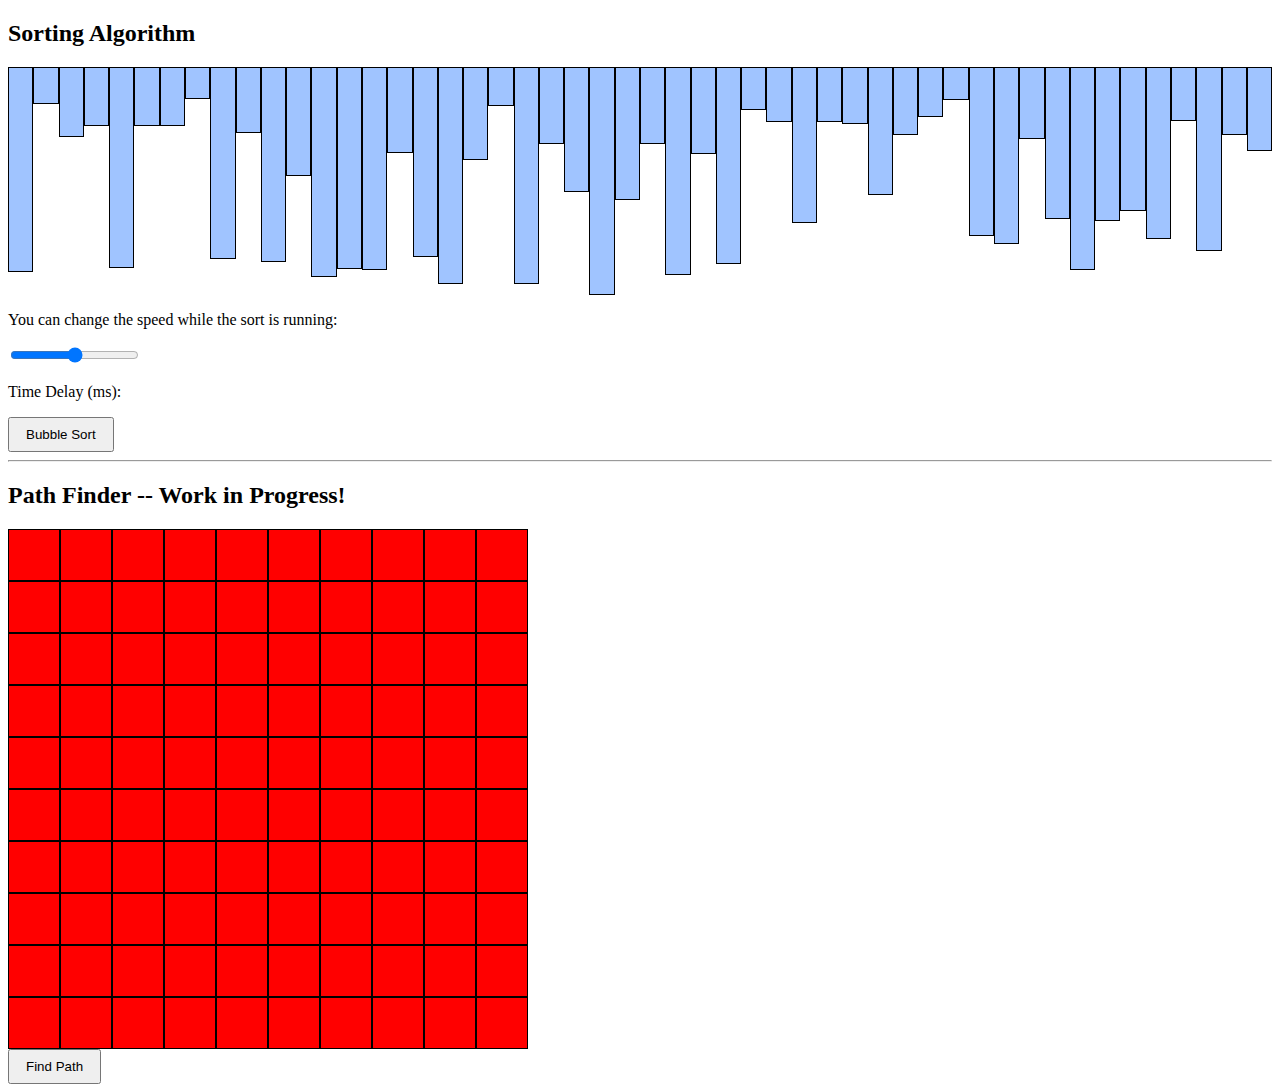
<file: visualizer/index.html>
<!DOCTYPE html>
<html lang="en">
  <head>
    <meta charset="UTF-8" />
    <meta http-equiv="X-UA-Compatible" content="IE=edge" />
    <meta name="viewport" content="width=device-width, initial-scale=1.0" />
    <title>Document</title>
    <link rel="stylesheet" href="style.css" />
  </head>
  <body>
    <h2>Sorting Algorithm</h2>
    <div id="board"></div>

    <p>You can change the speed while the sort is running:</p>
    <input type="range" id="slider" value="50" />
    <p id="speed">Time Delay (ms):</p>
    <button onclick="buttonClick()">Bubble Sort</button>
    <hr />

    <h2>Path Finder -- Work in Progress!</h2>
    <div id="squareBoard"></div>
    <button onclick="findPath()">Find Path</button>

    <script src="script.js"></script>
  </body>
</html>
</file>
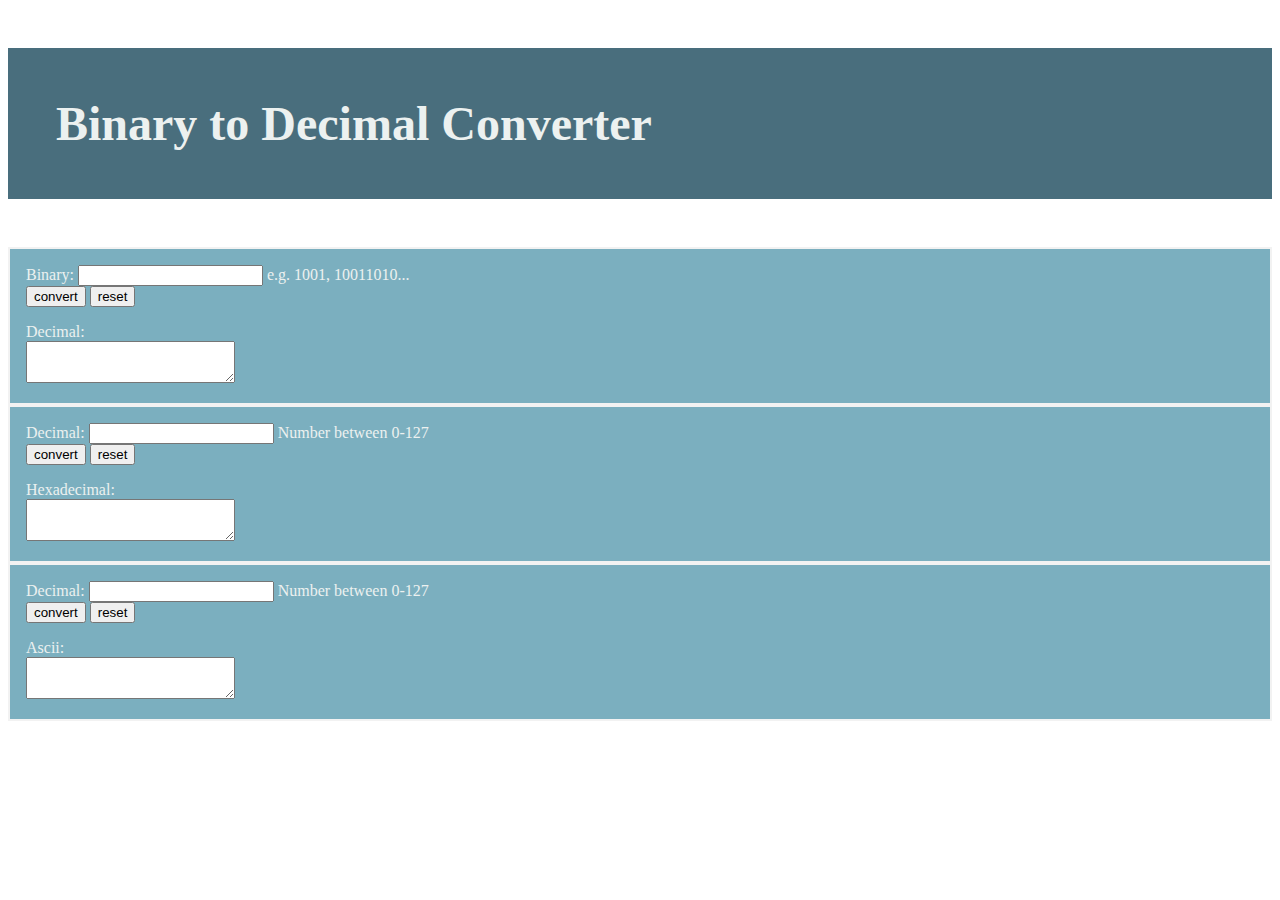
<file: converter/converter.html>
<!DOCTYPE html>
<html>
    <head>
        <link rel="shortcut icon" type="image/x-icon" href="/favicon.ico">
        <title>Converter</title>
        <link href="https://cdn.jsdelivr.net/npm/bootstrap@5.1.3/dist/css/bootstrap.min.css" rel="stylesheet" integrity="sha384-1BmE4kWBq78iYhFldvKuhfTAU6auU8tT94WrHftjDbrCEXSU1oBoqyl2QvZ6jIW3" crossorigin="anonymous">
        <script src="https://cdn.jsdelivr.net/npm/bootstrap@5.1.3/dist/js/bootstrap.bundle.min.js" integrity="sha384-ka7Sk0Gln4gmtz2MlQnikT1wXgYsOg+OMhuP+IlRH9sENBO0LRn5q+8nbTov4+1p" crossorigin="anonymous"></script>
        <link href="converter-style.css" rel="stylesheet">
        
    </head>

    <body>
        <div class="container">
            <div class="row">
                <div class="col-lg-12 text-center">
                    <div class="banner">
                        <h3 class="title">Binary to Decimal Converter</h3>
                    </div>
                </div>

            </div>
            <div class="row">
            
                <div class="calculator col-lg-4">
                        <div class="mb-3 row">
                            <div class="">
                                <label for="binaryNumber" class="form-label">Binary:</label>
                                <input type="text" class="form-control clear" id="toConvert">
                                <label>e.g. 1001, 10011010...</label>
                            
                            </div>
                        </div>
                        <div class="mb-3 row">
                            <div class="col">
                                <button type="submit" class="btn btn-primary" onclick="convert()" id="convertButton">convert</button>
                                <button type="reset" class="btn btn-secondary" id="resetButton" onclick="clearResult()">reset</button>
                            </div>
                        </div>
                        <div class="mb-3 row">
                            <div class="col">
                                <!-- <p id="print"></p> -->
                                <p>Decimal:</p>
                                <textarea class="clear" id="print"></textarea>
                            </div>
                        </div>
                
                </div>

                <div class="calculator col-lg-4">
                    <div class="mb-3 row">
                        <div class="">
                            <label for="binaryNumber" class="form-label">Decimal:</label>
                            <input type="text" class="form-control" id="convertHex">
                            <label>Number between 0-127</label>
                        </div>
                    </div>
                    <div class="mb-3 row">
                        <div class="col">
                            <button type="submit" class="btn btn-primary" onclick="convertHex()" id="convertButton">convert</button>
                            <button type="submit" class="btn btn-secondary" onclick="clearHex()">reset</button>
                        </div>
                    </div>
                    <div class="mb-3 row">
                        <div class="col">
                            <!-- <p id="print"></p> -->
                            <p>Hexadecimal:</p>
                            <textarea id="printHex"></textarea>
                        </div>
                    </div>
            
                </div>

                <div class="calculator col-lg-4">
                    <div class="mb-3 row">
                        <div class="">
                            <label for="binaryNumber" class="form-label">Decimal:</label>
                            <input type="text" class="form-control" id="convertAscii">
                            <label>Number between 0-127</label>
                        </div>
                    </div>
                    <div class="mb-3 row">
                        <div class="col">
                            <button type="submit" class="btn btn-primary" onclick="convertAscii()" id="convertButton">convert</button>
                            <button type="submit" class="btn btn-secondary" onclick="clearAscii()">reset</button>
                        </div>
                    </div>
                    <div class="mb-3 row">
                        <div class="col">
                            <!-- <p id="print"></p> -->
                            <p>Ascii:</p>
                            <textarea id="printAscii"></textarea>
                        </div>
                    </div>
            
                </div>
        </div>



        </div>
        
        <script src="script.js"></script>
    </body>
</html>
</file>
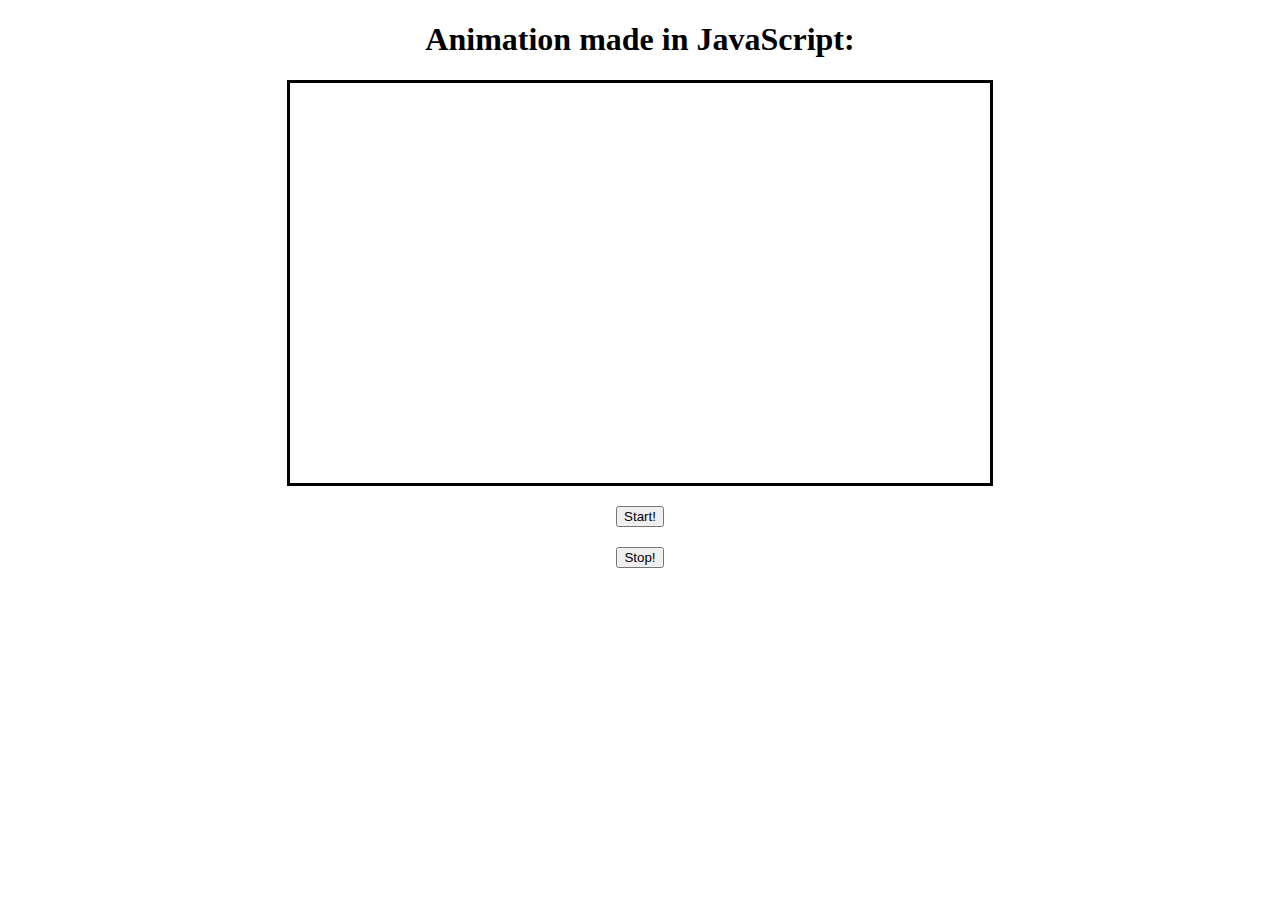
<file: javascript-game/game-index.html>
<!DOCTYPE html>
<html>
    <head>
        <title>Paul Petelski</title>
        <link href="game-style.css" rel="stylesheet">
        <link href="https://cdn.jsdelivr.net/npm/bootstrap@5.1.3/dist/css/bootstrap.min.css" rel="stylesheet" integrity="sha384-1BmE4kWBq78iYhFldvKuhfTAU6auU8tT94WrHftjDbrCEXSU1oBoqyl2QvZ6jIW3" crossorigin="anonymous">
        <script src="https://cdn.jsdelivr.net/npm/bootstrap@5.1.3/dist/js/bootstrap.bundle.min.js" integrity="sha384-ka7Sk0Gln4gmtz2MlQnikT1wXgYsOg+OMhuP+IlRH9sENBO0LRn5q+8nbTov4+1p" crossorigin="anonymous"></script>
    </head>

    <body id="bootstrap-overrides">
        <div class="container">
            <div class="row">
                <div class="title">
                    <h1 class="display-3">Animation made in JavaScript:</h1>
                </div>
            </div>

            <div class="">
                <canvas id="canvas" width="700px" height="400px"></canvas>
            </div>
            <!--
            <button onclick="interval = setInterval(draw, 10)" type="button" class="centerButton">Play!</button>
            <button onclick="" type="button" class="centerButton">Reset!</button>
            -->
            <button class="centerButton btn btn-primary" id="start" onclick="start()">Start!</button>
            <button class="centerButton btn btn-danger" id="stop" onclick="stop()">Stop!</button>
            
        </div>
        
    <script src="game.js"></script>
    <script src="https://cdn.jsdelivr.net/npm/jquery@3.5.1/dist/jquery.slim.min.js" integrity="sha384-DfXdz2htPH0lsSSs5nCTpuj/zy4C+OGpamoFVy38MVBnE+IbbVYUew+OrCXaRkfj" crossorigin="anonymous"></script>
    <script src="https://cdn.jsdelivr.net/npm/bootstrap@4.6.1/dist/js/bootstrap.bundle.min.js" integrity="sha384-fQybjgWLrvvRgtW6bFlB7jaZrFsaBXjsOMm/tB9LTS58ONXgqbR9W8oWht/amnpF" crossorigin="anonymous"></script>
    
</body>
</html>
</file>
<file: visualizer/style.css>
.row {
  display: flex;
}

.bar {
  border: 1px solid black;
  background-color: #a0c4ff;
  width: 30px;
  height: 30px;
}

button {
  padding: 8px 16px;
}

.blue {
  background-color: blue !important;
}

.starterColor {
  background-color: red;
}

.square {
  border: 1px solid black;
}

.square:hover {
  background-color: blue;
}

.squareRow {
  display: flex;
}
</file>
<file: converter/converter-style.css>
input[type=text], select{
    word-wrap: break-word;
    word-break: break-all;
}

/*
#print{
    padding: 2rem;
    margin-top: 3rem;
    border-radius: 25px;
    border: 2px solid #A9A9A9;
    width: 100%;
    text-align: center;
    background: white;
}
*/

p{
    margin-bottom: 0;
}

.title{
    padding: 3rem;
    font-size: 3rem;
}

.centerMe{
    margin: 0 auto;
    width: 50%;
}

.backgroundDiv{
    border-radius: 5px;
    background-color: #f2f2f2;
    padding: 20px;
}

.banner{
    background-color: #496e7d;
    color: #ecf1f0;
}

.calculator{
    background-color: #7bafbf;
    color: #ecf1f0;
    padding: 1rem;
    border: 2px solid #f2f2f2;
}

.form-control{

}

#convertButton{

}

textarea{
    font-size: 1.2em;
}

.btn-secondary:hover{
    background-color: red;
}
</file>
<file: javascript-game/game-style.css>
#canvas{
    border: black 3px solid;
    margin: 0 auto;
    display: block;
}

.title{
    text-align: center;
    margin-bottom: 10px;
}

.centerButton{
    margin: 20px auto !important;
    display: block !important;
}
</file>
